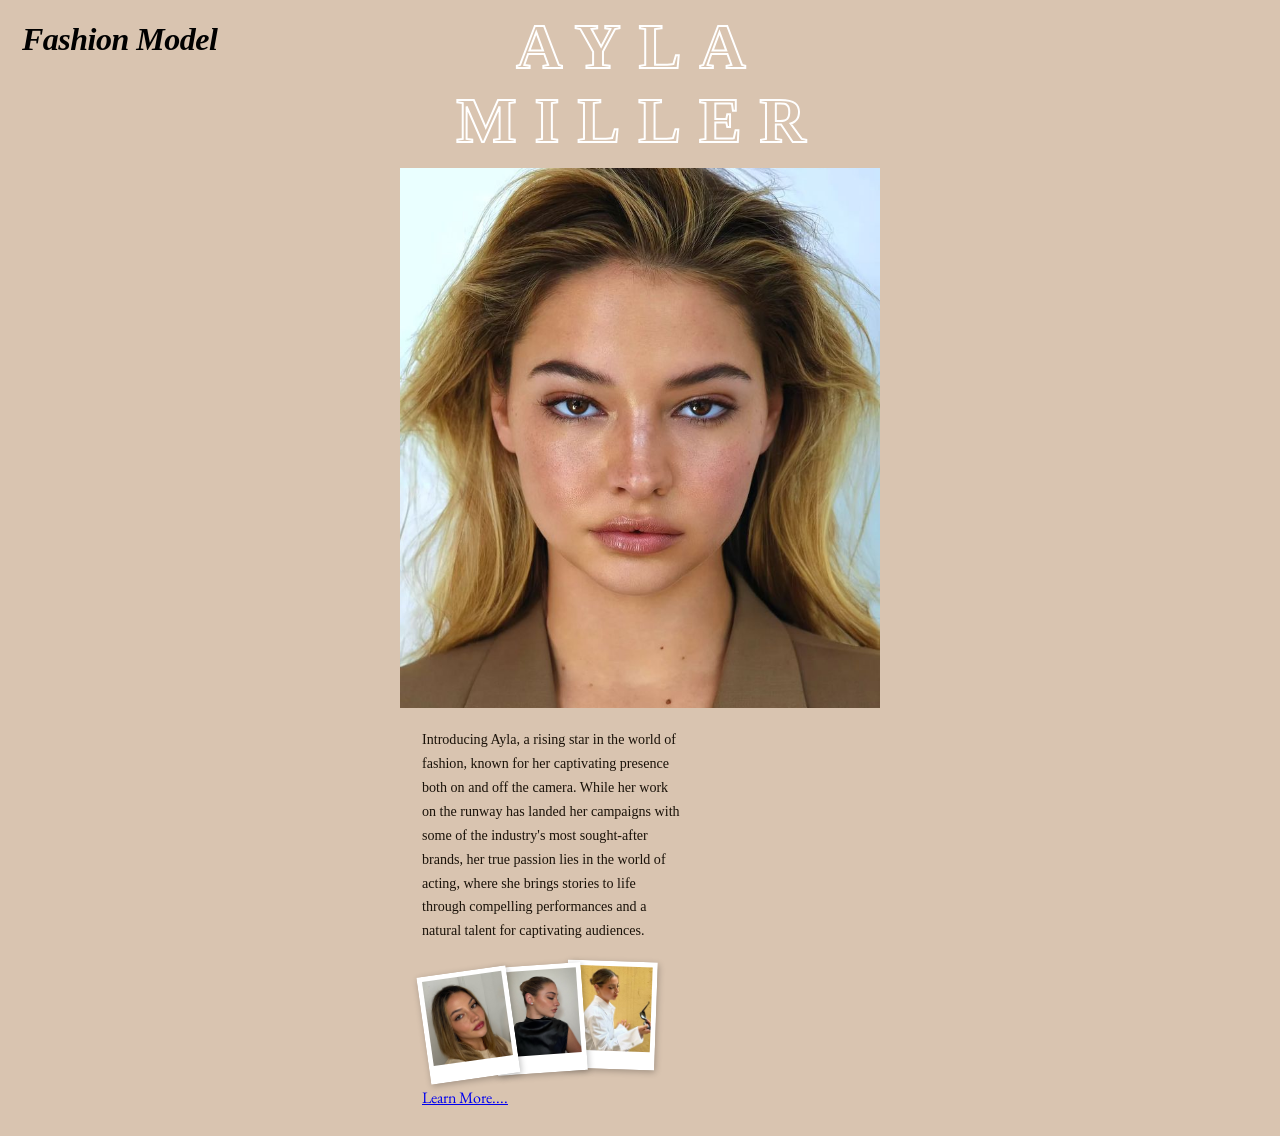
<file: index.html>
<!DOCTYPE html>
<html lang="en">
<head>
    <meta charset="UTF-8">
    <meta name="viewport" content="width=device-width, initial-scale=1.0">
    <title>Fashion Model-Ayla</title>
    <link rel="stylesheet" href="stylefsh.css">
</head>
<body>

    <h1>Fashion Model</h1>

    <div class="model">

        <h2>Ayla Miller</h2>

        <div class="image">
            <img src="./d18.jpg">
        </div>

        <div class="fashion">
            <p>
                Introducing Ayla, a rising star in the world of fashion,
                known for her captivating presence both on and off the camera.
                While her work on the runway has landed her campaigns with some of the industry's most sought-after brands,
                her true passion lies in the world of acting, where she brings stories to life through compelling performances and a natural talent for captivating audiences.
            </p>

            <div class="photos">
                <img src="./d19.jpg">
                <img src="./d20.jpg">
                <img src="./d21.jpg">
            </div>
            <a href="#">Learn More....</a>
        </div>

    </div>

</body>
</html>
</file>
<file: stylefsh.css>
@import url('https://fonts.googleapis.com/css2?family=Playfair+Display:ital,wght@0,400;0,900;1,400;1,700&family=EB+Garamond:ital,wght@0,400;1,400&display=swap');

* {
    margin: 0;
    padding: 0;
    box-sizing: border-box;
}

body {
    background-color: #d9c4b0;
    font-family: 'EB Garamond', serif;
    min-height: 100vh;
    display: flex;
    justify-content: center;
}

/* ── FASHION MODEL h1 ── */
h1 {
    position: absolute;
    top: 22px;
    left: 22px;
    z-index: 10;
    font-family:'Times New Roman', Times, serif;
    font-style:italic;
    font-size: 2rem;
    color: #000000;
    line-height: 1.1;
    letter-spacing: -0.5px;
}

/* ── CONTAINER ── */
.model {
    position: relative;
    width: 480px;
    min-height: 100vh;
    overflow: hidden;
    background-color: #d9c4b0;
    display: flex;
    flex-direction: column;
}

/* ── SARA MILLER h2 — فاصل في الوسط ── */
h2 {
    width: 100%;
    text-align: center;
    font-family:Georgia, 'Times New Roman', Times, serif;
    font-weight: 900;
    font-size: 4rem;
    color: transparent;
    -webkit-text-stroke: 2px white;
    letter-spacing: 18px;
    text-transform: uppercase;
    padding: 10px 0;
    z-index: 10;
    background-color: #d9c4b0;
    flex-shrink: 0;
}

/* ── MAIN IMAGE — يسار ── */
.image {
    width: 100%;
    height: 60vh;
    flex-shrink: 0;
}

.image img {
    width: 100%;
    height: 100%;
    object-fit: cover;
    object-position: center 15%;
}

/* ── BOTTOM SECTION ── */
.fashion {
    width: 100%;
    flex: 1;
    display: flex;
    flex-direction: column;
    justify-content: center;
    padding: 20px 22px 28px 22px;
    gap: 18px;
    background-color: #d9c4b0;
}

/* ── BIO TEXT ── */
.fashion p {
    font-family:Georgia, 'Times New Roman', Times, serif;
    font-size: 0.88rem;
    color: #1a1209;
    line-height: 1.7;
    max-width: 260px;
}

/* ── POLAROID PHOTOS ── */
.photos {
    display: flex;
    align-items: flex-end;
    gap: 0;
}

.photos img {
    width: 90px;
    height: 108px;
    object-fit: cover;
    object-position: center 10%;
    background: white;
    padding: 5px 5px 18px 5px;
    box-shadow: 1px 2px 6px rgba(0, 0, 0, 0.25);
    transition: transform 0.3s ease;
}

.photos img:nth-child(1) {
    transform: rotate(-8deg) translateY(10px);
    z-index: 3;
}

.photos img:nth-child(2) {
    transform: rotate(-4deg) translateY(4px);
    z-index: 2;
    margin-left: -18px;
}

.photos img:nth-child(3) {
    transform: rotate(2deg);
    z-index: 1;
    margin-left: -18px;
}

.photos img:hover {
    transform: rotate(0deg) scale(1.08) !important;
    z-index: 20;
}
</file>
